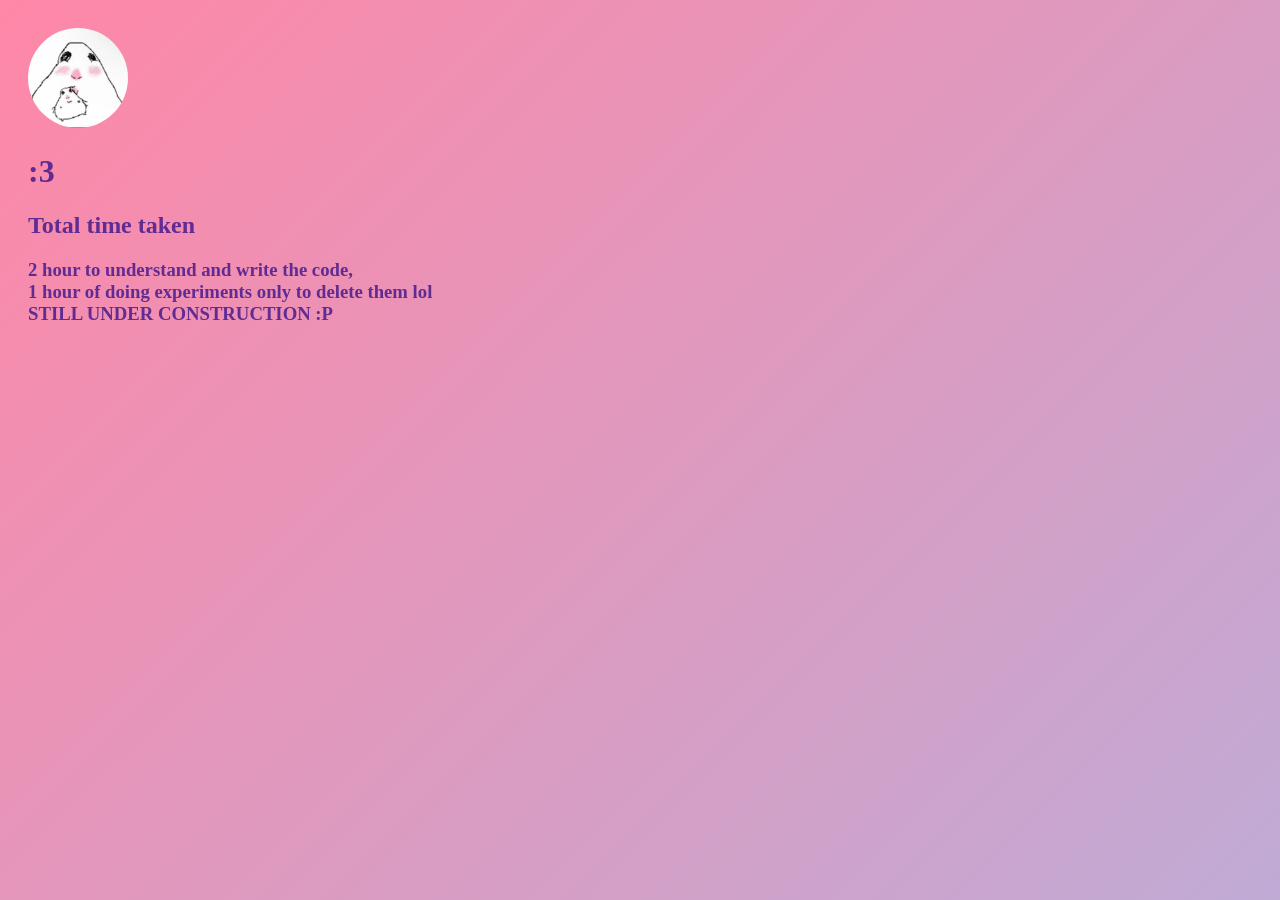
<file: index.html>
<!DOCTYPE html> 
<html lang="en">


<head>
    <meta charset="UTF-8"/>
     <meta name="viewport" content="width=device-width, initial-scale=1.0">

     <link rel="stylesheet" href="darkbutton.css">
    <script src="darkbutton.js" defer></script>
<title> Dark Mode Toggle </title>


</head>
<body>

<button id="toggleBtn"> 
  <img id="toggleIcon" src="hampster kissy.jpg" alt="toggle" width="40">


</button>
<h1> :3 </h1>
<h2> Total time taken</h2>
  
<h3>2 hour to understand and write the code,<br>
1 hour of doing experiments only to delete them lol<br>


STILL UNDER CONSTRUCTION :P</h3>



</body>
</html>
</file>
<file: darkbutton.css>
body{

   background: linear-gradient(135deg, #ff87a7, #87cbff, #cf47ab);
   background-size: 500% 500%;
   color: rgb(96, 43, 146);
   font-family: Cambria, Cochin, Georgia, Times, 'Times New Roman', serif;
   transition: background 0.3s, color 0.3s;
   padding: 20px;
    animation: gradientMove 12s ease infinite;
    }

    @keyframes gradientMove {

0%{ 
   
   background-position: 0% 50%;}
    
50%{
      background-position: 100% 50%;}

100%{
      background-position: 0% 50%;}


  }
  

body::before{

content: '';
position: absolute;
inset: 0;
background: linear-gradient(135deg, rgb(52, 0, 74), #1c3e0e, rgb(100, 18, 31));
opacity: 0;
transition: opacity 12s ease;
z-index: -1;
background-size: 800% 800%;

}


 @keyframes gradientMove {

0%{ 
   
   background-position: 0% 50%;}
    
50%{
      background-position: 100% 50%;}

100%{
      background-position: 0% 50%;}


  }
  
body.dark::before{

opacity: 1;

}


body.dark-mode{

    background: linear-gradient(135deg, #005130 , #390054, rgb(82, 24, 54));

    color: #4872bb;
    background-size: 500% 500%;
    animation: gradientMove 12s ease infinite;
    }
 @keyframes gradientMove {

0%{ 
   
   background-position: 0% 50%;}
    
50%{
      background-position: 100% 50%;}

100%{
      background-position: 0% 50%;}


  }


    button {
      padding: 10px 16px;
      border: none;
      border-radius: 20px;
      cursor: pointer;
      background: #000000;
      color: rgb(140, 47, 211);
    }

    body.dark-mode button {
      background: #8958c5;
      color: #111;
    
    }


    h3{

text-align: left;
margin-right: 40px;

    }

#toggleBtn{

background: transparent;
border: none;
cursor: pointer;
height: 100px;
padding: 0;
width: 100px;



    }

 #toggleIcon:hover {
  transform: scale(1.15) rotate(10deg);
}

#toggleIcon {
  width: 100px;
  height: 100px;
  object-fit: cover;
  border-radius: 50%;
  transition: transform 0.3s ease;
}
</file>
